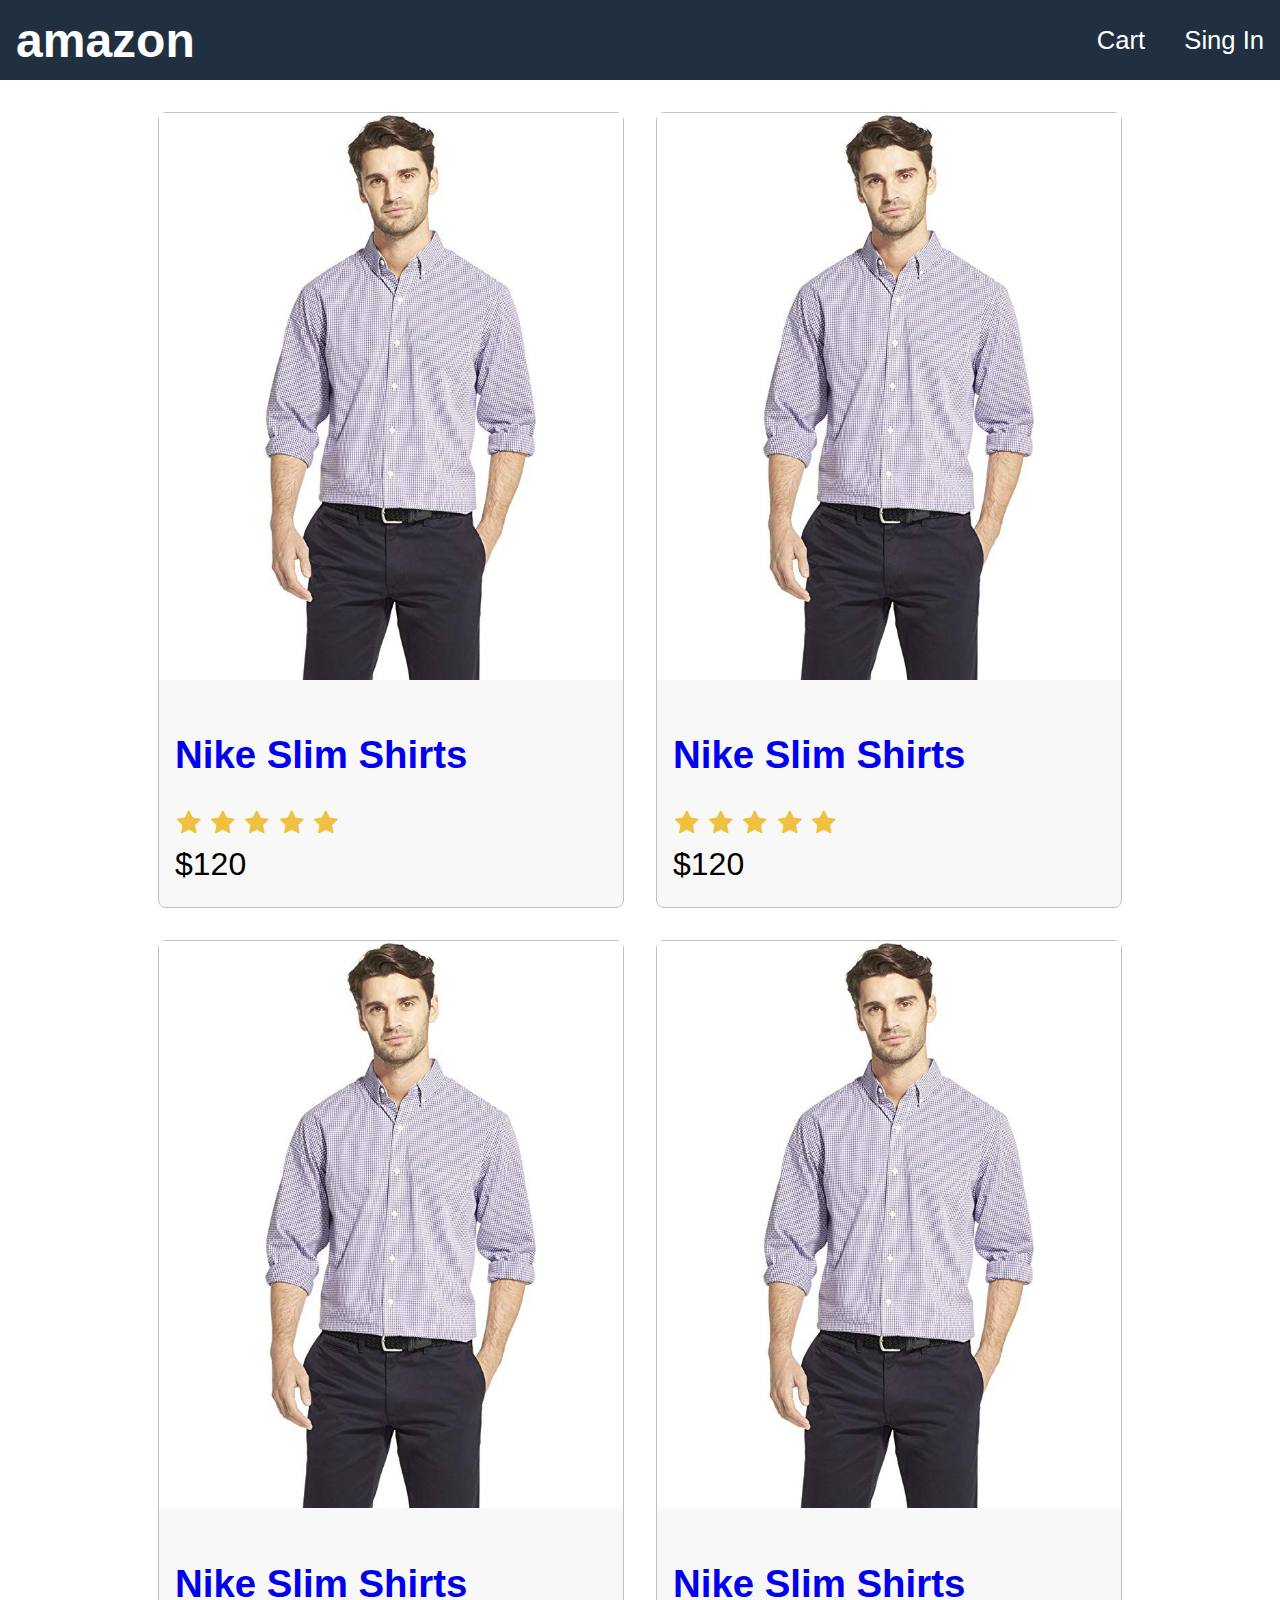
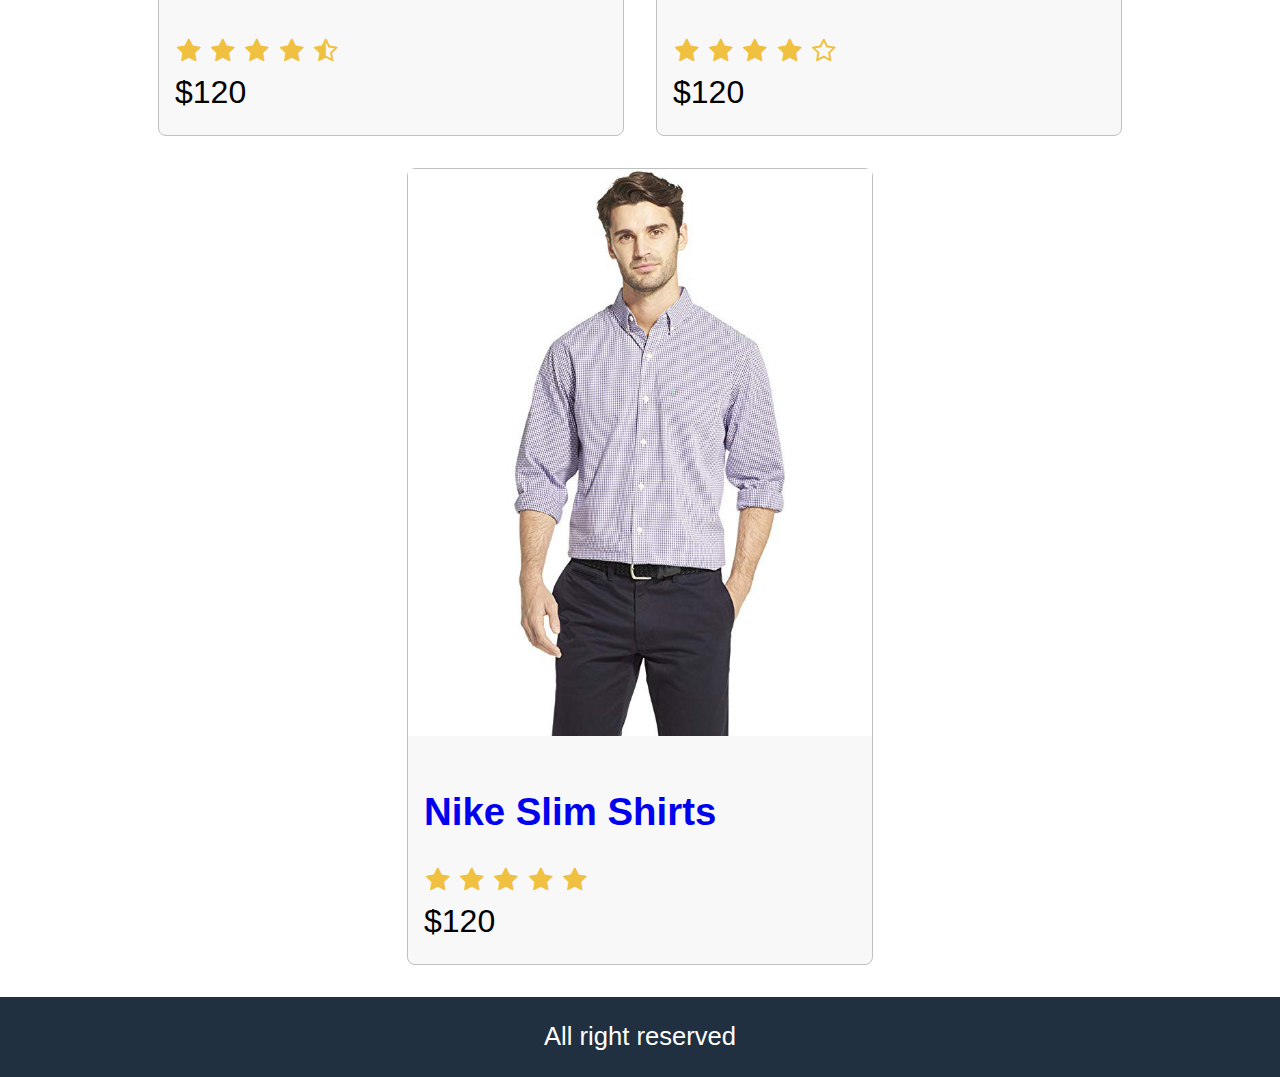
<file: templete/index.html>
<!DOCTYPE html>
<html lang="en">
  <head>
    <meta charset="UTF-8" />
    <meta http-equiv="X-UA-Compatible" content="IE=edge" />
    <meta name="viewport" content="width=device-width, initial-scale=1.0" />
    <link rel="stylesheet" href="style.css" />
    <link
      rel="stylesheet"
      href="https://cdnjs.cloudflare.com/ajax/libs/font-awesome/4.7.0/css/font-awesome.min.css"
    />
    <title>Amazon</title>
  </head>
  <body>
    <div class="grid-container">
      <header class="row">
        <div>
          <a class="brand" href="index.html">amazon</a>
        </div>
        <div>
          <a href="cart.html">Cart</a>
          <a href="signing.html">Sing In</a>
        </div>
      </header>
      <main>
        <div class="row center">
          <div class="card">
            <a href="product.html">
              <!-- image size: 680px by 830px -->
              <img class="medium" src="./images/p1.jpg" alt="product" />
            </a>
            <div class="card-body">
              <a href="product.html">
                <h2>Nike Slim Shirts</h2>
              </a>
              <div class="rating">
                <span> <i class="fa fa-star"></i> </span>
                <span> <i class="fa fa-star"></i> </span>
                <span> <i class="fa fa-star"></i> </span>
                <span> <i class="fa fa-star"></i> </span>
                <span> <i class="fa fa-star"></i> </span>
              </div>
              <div class="price">$120</div>
            </div>
          </div>
          <div class="card">
            <a href="product.html">
              <!-- image size: 680px by 830px -->
              <img class="medium" src="./images/p1.jpg" alt="product" />
            </a>
            <div class="card-body">
              <a href="product.html">
                <h2>Nike Slim Shirts</h2>
              </a>
              <div class="rating">
                <span> <i class="fa fa-star"></i> </span>
                <span> <i class="fa fa-star"></i> </span>
                <span> <i class="fa fa-star"></i> </span>
                <span> <i class="fa fa-star"></i> </span>
                <span> <i class="fa fa-star"></i> </span>
              </div>
              <div class="price">$120</div>
            </div>
          </div>
          <div class="card">
            <a href="product.html">
              <!-- image size: 680px by 830px -->
              <img class="medium" src="./images/p1.jpg" alt="product" />
            </a>
            <div class="card-body">
              <a href="product.html">
                <h2>Nike Slim Shirts</h2>
              </a>
              <div class="rating">
                <span> <i class="fa fa-star"></i> </span>
                <span> <i class="fa fa-star"></i> </span>
                <span> <i class="fa fa-star"></i> </span>
                <span> <i class="fa fa-star"></i> </span>
                <span> <i class="fa fa-star-half-o"></i> </span>
              </div>
              <div class="price">$120</div>
            </div>
          </div>
          <div class="card">
            <a href="product.html">
              <!-- image size: 680px by 830px -->
              <img class="medium" src="./images/p1.jpg" alt="product" />
            </a>
            <div class="card-body">
              <a href="product.html">
                <h2>Nike Slim Shirts</h2>
              </a>
              <div class="rating">
                <span> <i class="fa fa-star"></i> </span>
                <span> <i class="fa fa-star"></i> </span>
                <span> <i class="fa fa-star"></i> </span>
                <span> <i class="fa fa-star"></i> </span>
                <span> <i class="fa fa-star-o"></i> </span>
              </div>
              <div class="price">$120</div>
            </div>
          </div>
          <div class="card">
            <a href="product.html">
              <!-- image size: 680px by 830px -->
              <img class="medium" src="./images/p1.jpg" alt="product" />
            </a>
            <div class="card-body">
              <a href="product.html">
                <h2>Nike Slim Shirts</h2>
              </a>
              <div class="rating">
                <span> <i class="fa fa-star"></i> </span>
                <span> <i class="fa fa-star"></i> </span>
                <span> <i class="fa fa-star"></i> </span>
                <span> <i class="fa fa-star"></i> </span>
                <span> <i class="fa fa-star"></i> </span>
              </div>
              <div class="price">$120</div>
            </div>
          </div>
        </div>
      </main>
      <footer class="row center">All right reserved</footer>
    </div>
  </body>
</html>
</file>
<file: templete/style.css>
html {
  font-size: 62.5; /* 16px x 62.5 = 10px = 1rem */
  box-sizing: border-box;
}

body {
  margin: 0;
  height: 100vh;
  font-size: 1.6rem;
  font-family: Helvetica, Arial, sans-serif;
}

/* Layout */
.grid-container {
  display: grid;
  grid-template-areas:
    "header"
    "main"
    "footer";
  grid-template-columns: 1fr;
  grid-template-rows: 5rem 1fr 5rem;
  height: 100%;
}

header {
  grid-area: header;
  background-color: #203040;
}
main {
  grid-area: main;
  padding: 1rem;
}
footer {
  grid-area: footer;
  background-color: #203040;
  color: #ffffff;
}
/* Common */
h1 {
  font-size: 1.8rem;
  padding: 1rem 0;
}
h1 {
  font-size: 1.6 rem;
  padding: 1rem 0;
}
a {
  text-decoration: none;
}

a:hover {
  color: #ff8000;
}

header a {
  color: #ffffff;
  padding: 1rem;
}

a.brand {
  color: #ffffff;
  font-size: 3rem;
  font-weight: bold;
}

.row.center {
  justify-content: center;
}

.row {
  display: flex;
  flex-wrap: wrap;
  justify-content: space-between;
  align-items: center;
}

/* Image */
img {
  border-radius: 0.5;
}
img.medium {
  max-width: 29rem;
  width: 100%;
}

.card {
  border: 0.1rem #c0c0c0 solid;
  background-color: #f8f8f8;
  border-radius: 0.5rem;
  margin: 1rem;
}

.card-body {
  padding: 1rem;
}

.card-body > * {
  margin-bottom: 0.5rem;
}

.price {
  font-size: 2rem;
}

/* Rating */

.rating span {
  color: #f0c040;
  margin: 0.1rem;
}
</file>
